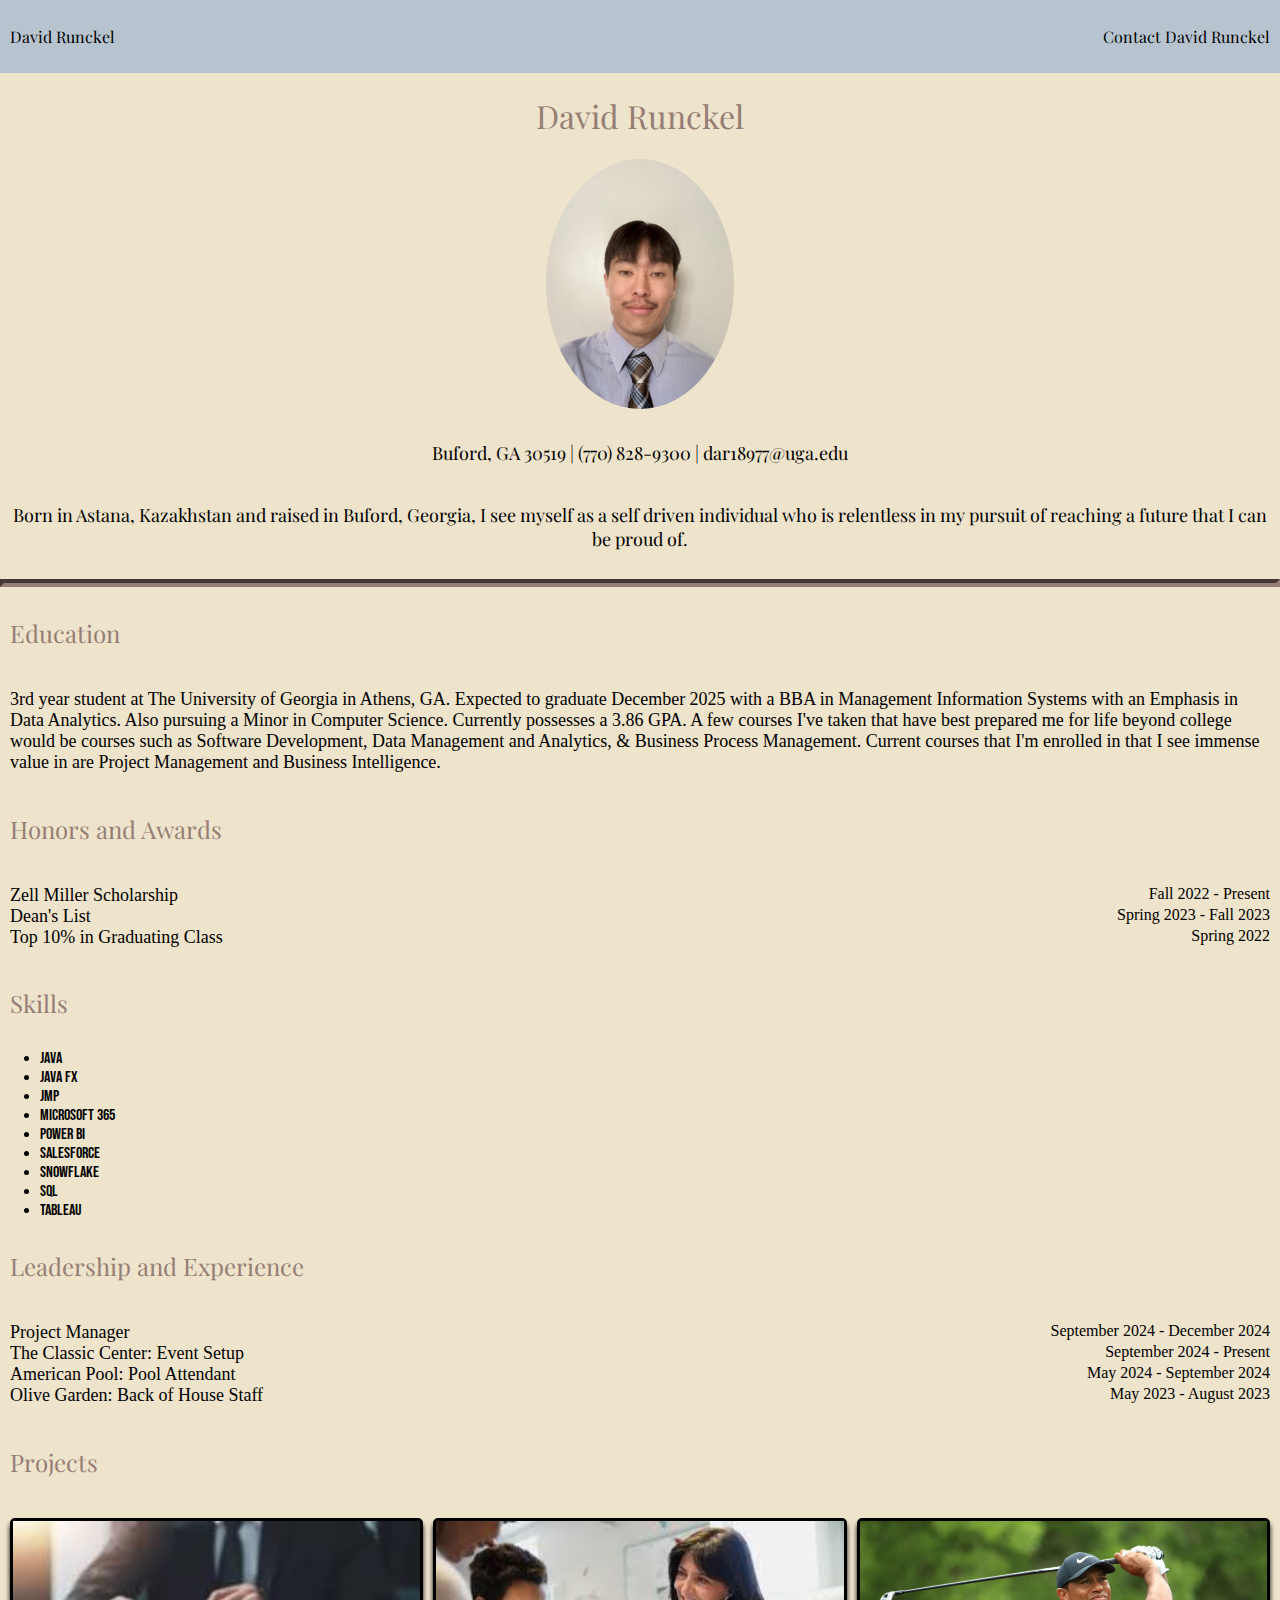
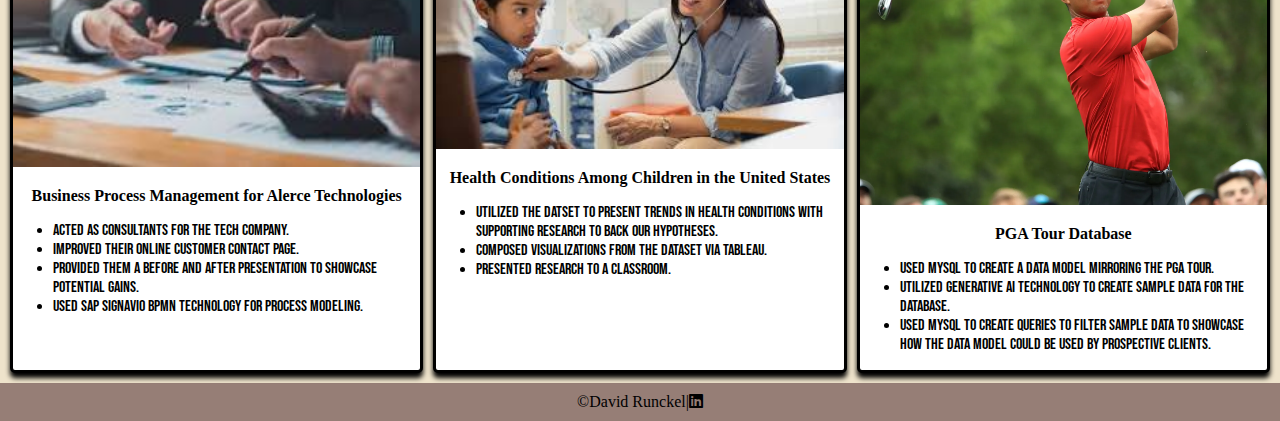
<file: index.html>
<!DOCTYPE html>
<html lang="en">
<head>
    <meta charset="UTF-8">
    <meta name="viewport" content="width=device-width, initial-scale=1.0">
    <title>David Runckel</title>
    <link rel="stylesheet"  href="https://cdnjs.cloudflare.com/ajax/libs/font-awesome/6.0.0-beta3/css/all.min.css">
    <link rel="stylesheet" href="css/style_template.css">
    <link rel="preconnect" href="https://fonts.googleapis.com">
    <link rel="preconnect" href="https://fonts.gstatic.com" crossorigin>
    <link href="https://fonts.googleapis.com/css2?family=Bebas+Neue&family=Playfair+Display:ital,wght@0,400..900;1,400..900&display=swap" rel="stylesheet">
</head>
<body>
    <nav>
        <p>
            David Runckel
        </p>
        <p>
            <a href="contact.html">Contact David Runckel</a>
        </p>
    </nav>
    <section class="splash">
        <h1>
            David Runckel
        </h1>
        <img src="images/davidheadshot.jpg" alt="David Runckel" height="250px">
        <p>
            Buford, GA 30519 | (770) 828-9300 | dar18977@uga.edu
        </p>
        <p>
            Born in Astana, Kazakhstan and raised in Buford, Georgia, 
            I see myself as a self driven individual who is relentless 
            in my pursuit of reaching a future that I can be proud of.
        </p>
    </section>
    <hr>
    <section>
        <h2>
            Education
        </h2>
        <p>
            3rd year student at The University of Georgia in Athens, GA. Expected to graduate December 2025 
            with a BBA in Management Information Systems with an Emphasis in Data Analytics. Also pursuing a Minor in 
            Computer Science. Currently possesses a 3.86 GPA. A few courses I've taken that have best prepared me for 
            life beyond college would be courses such as Software Development, Data Management and Analytics, 
            & Business Process Management. Current courses that I'm enrolled in that I see immense value in are Project 
            Management and Business Intelligence.
        </p>
    </section>
    <section>
        <h2>
            Honors and Awards
        </h2>
        <dl>
            <dt>Zell Miller Scholarship</dt><dd>Fall 2022 - Present</dd>
            <dt>Dean's List</dt><dd>Spring 2023 - Fall 2023</dd>
            <dt>Top 10% in Graduating Class</dt><dd>Spring 2022</dd>
        </dl>
    </section>
    <section>
        <h2>
            Skills
        </h2>
        <ul>
            <li>Java</li>
            <li>Java FX</li>
            <li>JMP</li>
            <li>Microsoft 365</li>
            <li>Power BI</li>
            <li>Salesforce</li>
            <li>Snowflake</li>
            <li>SQL</li>
            <li>Tableau</li>
        </ul>
    </section>
    <section>
        <h2>
            Leadership and Experience
        </h2>
        <dl>
            <dt>Project Manager</dt><dd>September 2024 - December 2024</dd>
            <dt><a href="https://classiccenter.com/">The Classic Center: Event Setup</a></dt>
                <dd>September 2024 - Present</dd>
            <dt>American Pool: Pool Attendant</dt><dd>May 2024 - September 2024</dd>
            <dt><a href="https://www.instagram.com/p/CLm4v_uFZek/">Olive Garden: Back of House Staff</a></dt>
                <dd>May 2023 - August 2023</dd>
        </dl>
    </section>
    <section>
        <h2>
            Projects
        </h2>
        <div class="three-col">
            <div class="card">
                <img src="images/card1.jpg" alt="BPM for Alerce" width="100%">
                <h3>
                    Business Process Management for Alerce Technologies
                </h3>
                <ul>
                    <li>Acted as consultants for the tech company.</li>
                    <li>Improved their online customer contact page.</li>
                    <li>Provided them a before and after presentation to showcase potential gains.</li>
                    <li>Used SAP Signavio BPMN technology for process modeling.</li>
                </ul>
            </div>
            <div class="card">
                <img src="images/card2.jpg" alt="Health Conditions Among Children" width="100%">
                <h3>
                    Health Conditions Among Children in the United States
                </h3>
                <ul>
                    <li>Utilized the datset to present trends in health conditions with supporting 
                        research to back our hypotheses.</li>
                    <li>Composed visualizations from the dataset via Tableau.</li>
                    <li>Presented research to a classroom.</li>
                </ul>
            </div>
            <div class="card">
                <img src="images/card3.jpg" alt="PGA Tour Database" width="100%">
                <h3>
                    PGA Tour Database
                </h3>
                <ul>
                    <li>Used MySQL to create a data model mirroring the PGA Tour.</li>
                    <li>Utilized generative AI technology to create sample data for the database.</li>
                    <li>Used MySQL to create queries to filter sample data to showcase how the data model 
                        could be used by prospective clients.</li>
                </ul>
            </div>
        </div>
    </section>
    <footer>
        &#169;
        <a href="contact.html">David Runckel</a>|
        <a href="http://www.linkedin.com/in/runckel-david"><i class="fa-brands fa-linkedin"></i></a>
    </footer>
</body>
</html>
</file>
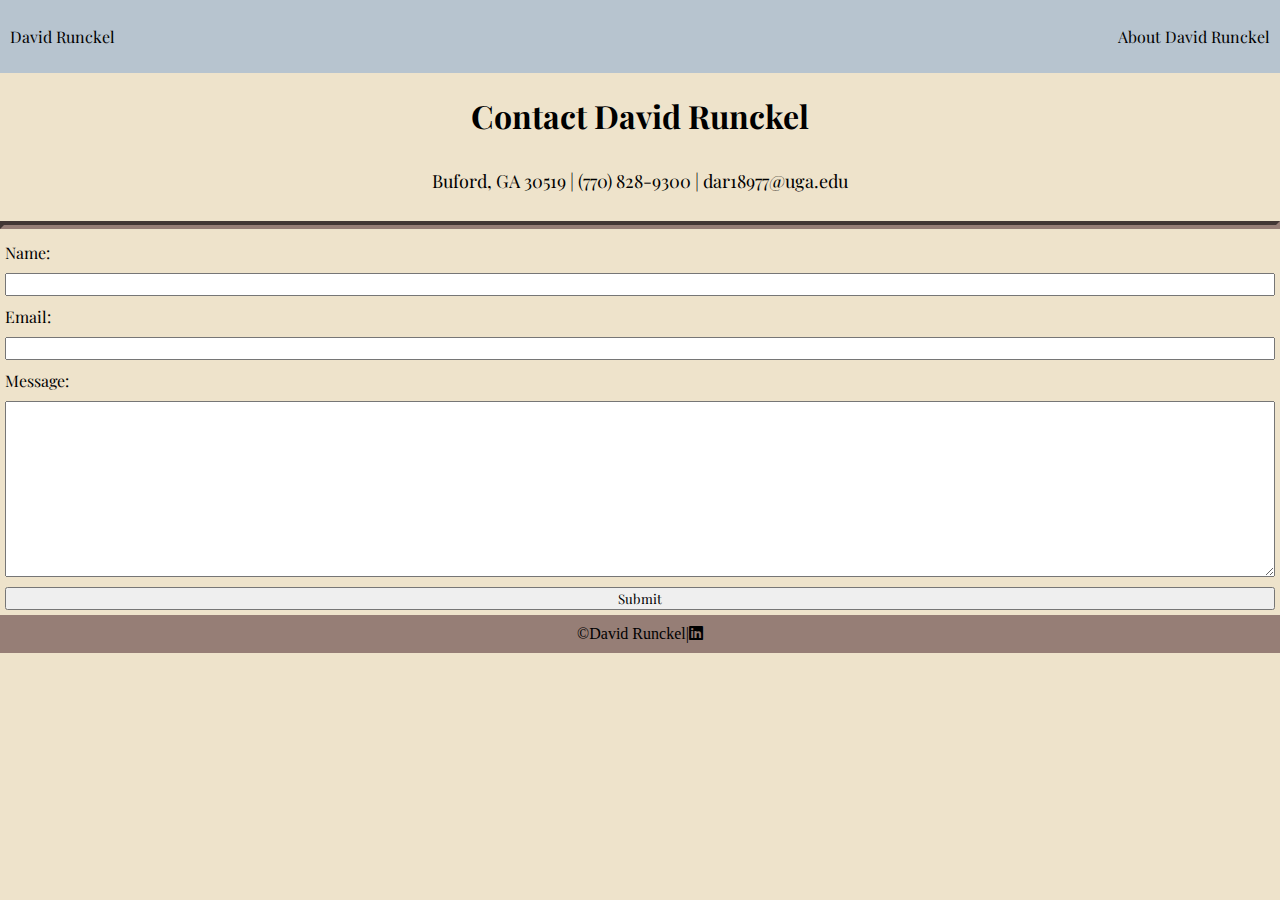
<file: contact.html>
<!DOCTYPE html>
<html lang="en">
<head>
    <meta charset="UTF-8">
    <meta name="viewport" content="width=device-width, initial-scale=1.0">
    <title>Contact David Runckel</title>
    <link rel="stylesheet"  href="https://cdnjs.cloudflare.com/ajax/libs/font-awesome/6.0.0-beta3/css/all.min.css">
    <link rel="stylesheet" href="css/style_template.css">
    <link rel="preconnect" href="https://fonts.googleapis.com">
    <link rel="preconnect" href="https://fonts.gstatic.com" crossorigin>
    <link href="https://fonts.googleapis.com/css2?family=Bebas+Neue&family=Playfair+Display:ital,wght@0,400..900;1,400..900&display=swap" rel="stylesheet">
</head>
<body>
    <nav>
        <p>
            David Runckel
        </p>
        <p>
            <a href="index.html">About David Runckel</a>
        </p>
    </nav>
    <section class="contact-text">
        <h1>
            Contact David Runckel
        </h1>
        <p>
            Buford, GA 30519 | (770) 828-9300 | dar18977@uga.edu
        </p>
    </section>
    <hr>
    <form class="one-col" action="https://formsubmit.co/a6e8fb28bade51b8969ad54118633cfd" method="POST">
        Name: <input type="text" name="name">
        Email: <input type="email" name="email">
        Message: <textarea name="message" id="message" cols="30" rows="10"></textarea>
        <button type="submit">Submit</button>
        <input type="hidden" name="_next" value="http://davidrunckel.github.io/thankyou.html">
    </form>
    <footer>
        &#169;
        <a href="index.html">David Runckel</a> |
        <a href="http://www.linkedin.com/in/runckel-david"><i class="fa-brands fa-linkedin"></i></a>
    </footer>
</body>
</html>
</file>
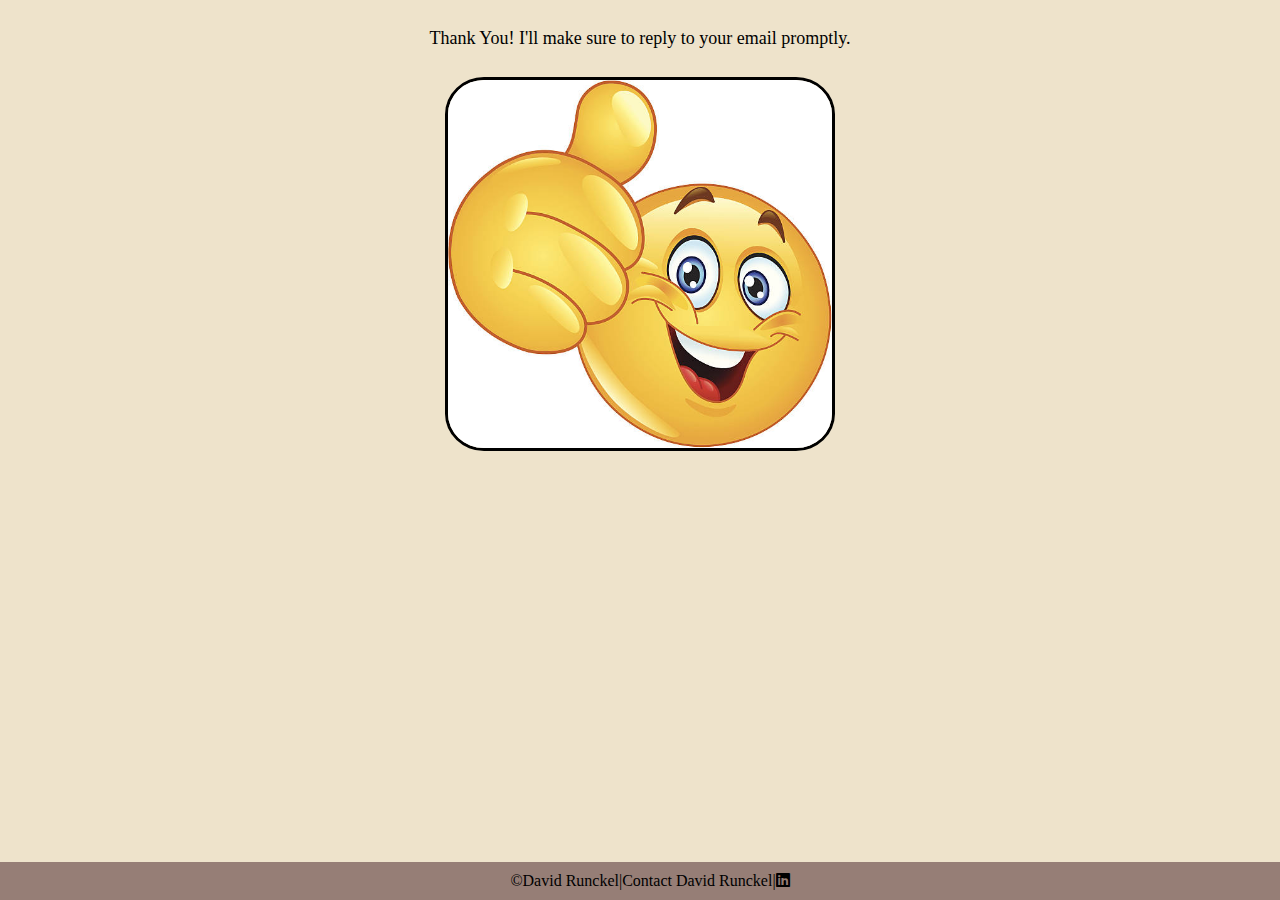
<file: thankyou.html>
<!DOCTYPE html>
<html lang="en">
<head>
    <meta charset="UTF-8">
    <meta name="viewport" content="width=device-width, initial-scale=1.0">
    <title>Thank You</title>
    <link rel="stylesheet"  href="https://cdnjs.cloudflare.com/ajax/libs/font-awesome/6.0.0-beta3/css/all.min.css">
    <link rel="stylesheet" href="css/style_template.css">
</head>
<body>
    <section class="thankyou">
        <p>Thank You! I'll make sure to reply to your email promptly.</p>
        <img class="thankyou-img" src="images/thankyou.jpg" alt="Smiley Face" width="30%">
    </section>
    <footer class="thankyou-footer">
        &#169;
        <a href="index.html">David Runckel</a> |
        <a href="contact.html">Contact David Runckel</a> |
        <a href="http://www.linkedin.com/in/runckel-david"><i class="fa-brands fa-linkedin"></i></a>
    </footer>
</body>
</html>
</file>
<file: css/style_template.css>
/* General Styles */
body {
    background-color: #EEE3CB;
    margin: 0px;
}

/* Nav Styles */
nav {
    background-color: #B7C4CF;
    padding: 10px;
    display: flex;
    justify-content: space-between;
    font-family: "Playfair Display", serif;
    font-optical-sizing: auto;
    font-weight: 400;
    font-style: normal;
}

nav p, nav a {
    color: #000;
}

nav a {
    text-decoration: none;
}

nav a:hover {
    text-decoration: underline;
}

/* Footer Styles */
footer {
    background-color: #967E76;
    padding: 10px;
    display: flex;
    justify-content: center;
}

footer a {
    color: #000;
    text-decoration: none;
}

footer a:hover {
    text-decoration: underline;
}

/* Splash Section */
.splash {
    background-color: #EEE3CB;
    text-align: center;
}

.splash h1 {
    font-family: "Playfair Display", serif;
    font-optical-sizing: auto;
    font-weight: 400;
    font-style: normal;
    color: #967E76;
}

.splash img {
    border-radius: 50%;
}

.splash p {
    font-family: "Playfair Display", serif;
    font-optical-sizing: auto;
    font-weight: 400;
    font-style: normal;
}

/* Horizontal Rules */
hr {
    border-color: #967E76;
    border-width: .25em;
}

/* Sections */
section {
    background-color: #EEE3CB;
}

/* Section Headings */
section h2 {
    font-family: "Playfair Display", serif;
    font-optical-sizing: auto;
    font-weight: 400;
    font-style: normal;
    color: #967E76;
    padding: 10px;
}

/* Paragraph Styles */
section p {
    padding: 10px;
    font-size: large;
}

/* link styles */
section a {
    color: #000;
    text-decoration: none;
}
section a:hover {
    text-decoration: underline;
}

/* List Styles */
ul {
    font-family: "Bebas Neue", serif;
    font-weight: 200;
    font-style: normal;
}

dl {
    display: grid;
    padding: 10px;
}

dl dt{
    font-size: large;
}

dl dd{
    grid-column-start: 2;
    text-align: right;
}

/* Project Section */
.three-col {
    display: grid;
    grid-template-columns: 1fr 1fr 1fr;
    gap: 10px;
    padding: 10px;
}

.card {
    background-color: white;
    box-shadow: 0 5px 5px 0 #000;
    border-style: solid;
    border-radius: 5px;
}

.card img {
    height: auto;  
}

.card h3 {
    font-size: medium;
    text-align: center;
}

/* Contact Page Styles */
.one-col {
    display: grid;
    grid-template-columns: 1fr;
}

form {
    gap: 10px;
    padding: 5px;
    font-family: "Playfair Display", serif;
    font-optical-sizing: auto;
    font-weight: 400;
    font-style: normal;
}

form input, form textarea {
    font-family: "Playfair Display", serif;
    font-optical-sizing: auto;
    font-weight: 400;
    font-style: normal;
}

form input:focus, form textarea:focus {
    background-color: lightgoldenrodyellow;
}

form button {
    font-family: "Playfair Display", serif;
    font-optical-sizing: auto;
    font-weight: 400;
    font-style: normal;
}

form button:hover {
    color: #967E76;
}

.contact-text {
    text-align: center;
    font-family: "Playfair Display", serif;
    font-optical-sizing: auto;
    font-weight: 400;
    font-style: normal;
}

/* Thank You Page Styles */
.thankyou {
    text-align: center;
}

.thankyou-img {
    border: #000 solid;
    border-radius: 10%;
    
}

.thankyou-footer {
    bottom: 0;
    position: fixed;
    width: 100%;
}
</file>
